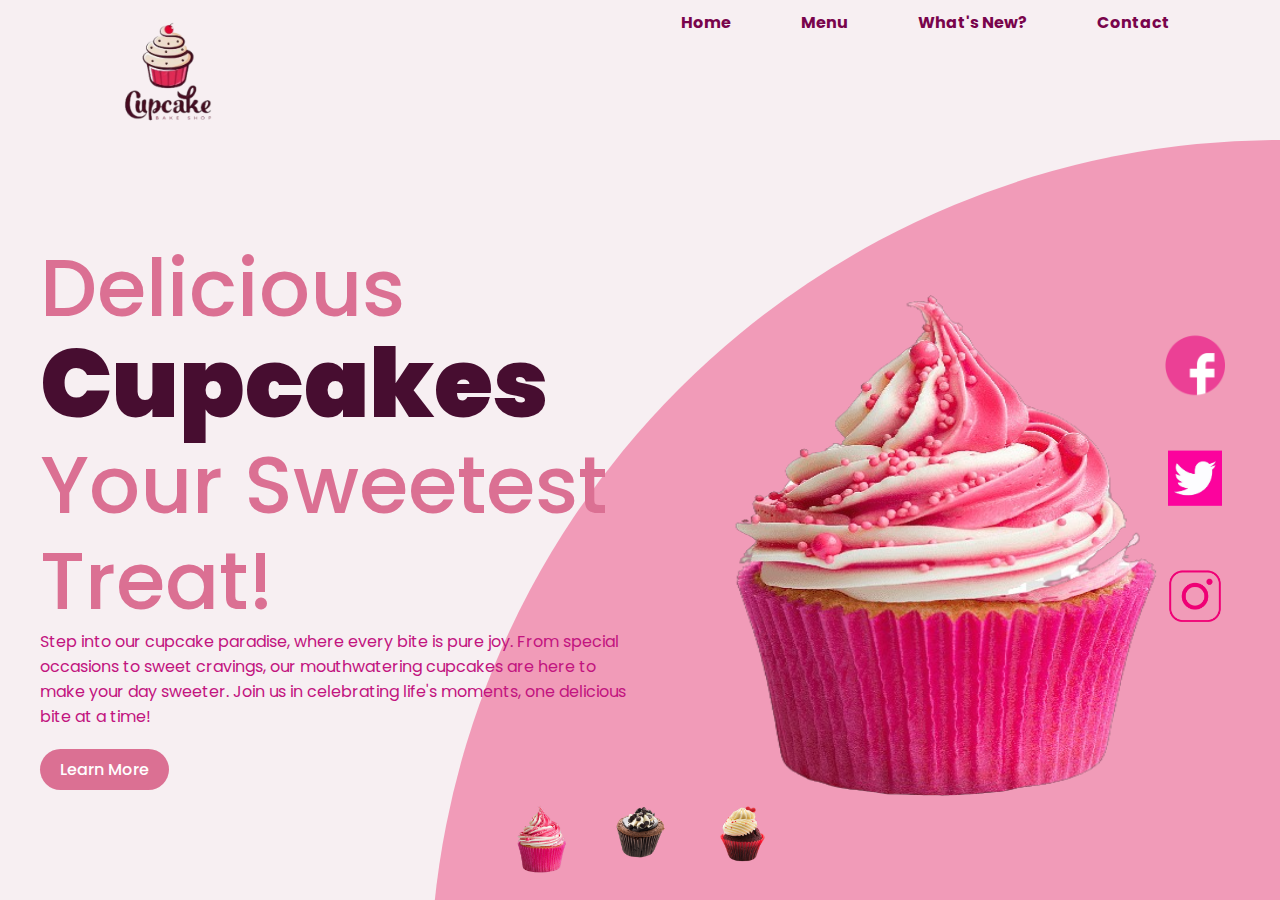
<file: index.html>
<!DOCTYPE html>
<html lang="en">
<head>
    <meta charset="UTF-8">
    <title>Cupcakes Website Landing Page</title>
    <link rel="stylesheet" href="style.css">
</head>
<body>
    <section>
        <div class="back"></div>
        <div class="circle"></div>
        <header>
            <a href="#" class="logo"><img src="logo.png" class="logo"></a>
            <ul>
                <li><a href="#">Home</a></li>
                <li><a href="#">Menu</a></li>
                <li><a href="#">What's New?</a></li>
                <li><a href="#">Contact</a></li>
            </ul>
        </header>
        <div class="content">
            <div class="column">
                <div class="textBox">
                    <h2>Delicious <span>Cupcakes</span>  Your Sweetest Treat! </h2>
                    <p>Step into our cupcake paradise, where every bite is pure joy. 
                        From special occasions to sweet cravings, our mouthwatering cupcakes are here to make your day sweeter. 
                        Join us in celebrating life's moments, one delicious bite at a time!</p>
                    <a href="#">Learn More</a>
                </div>
            </div>
            <div class="column">
                <div class="imgBox">
                    <img src="img1.png" class="starbucks" width="520" height="510">
                </div>
            </div>
        </div>
        <ul class="thumb">
            <li><img src="thumb1.png" onclick="imgSlider('img1.png');changeCircleColor('#f19bb8')"></li>
            <li><img src="thumb2.png" onclick="imgSlider('img2.png');changeCircleColor('#432616')"></li>
            <li><img src="thumb3.png" onclick="imgSlider('img3.png');changeCircleColor('#5F0514')"></li>
        </ul>
        <ul class="sci">
            <li><a href="#"><img src="facebook.png" width="100" height="100"></a></li>
            <li><a href="#"><img src="twitter.jpg" width="90" height="92"></a></li>
            <li><a href="#"><img src="instagram.png" width="110" height="110"></a></li>
        </ul>
    </section>
    <script type="text/javascript">
        function imgSlider(anything){
            document.querySelector('.starbucks').src = anything;
        }

        function changeCircleColor(color){
            const circle = document.querySelector('.circle');
            circle.style.background = color;
        }
    </script>
</body>
</html>
</file>
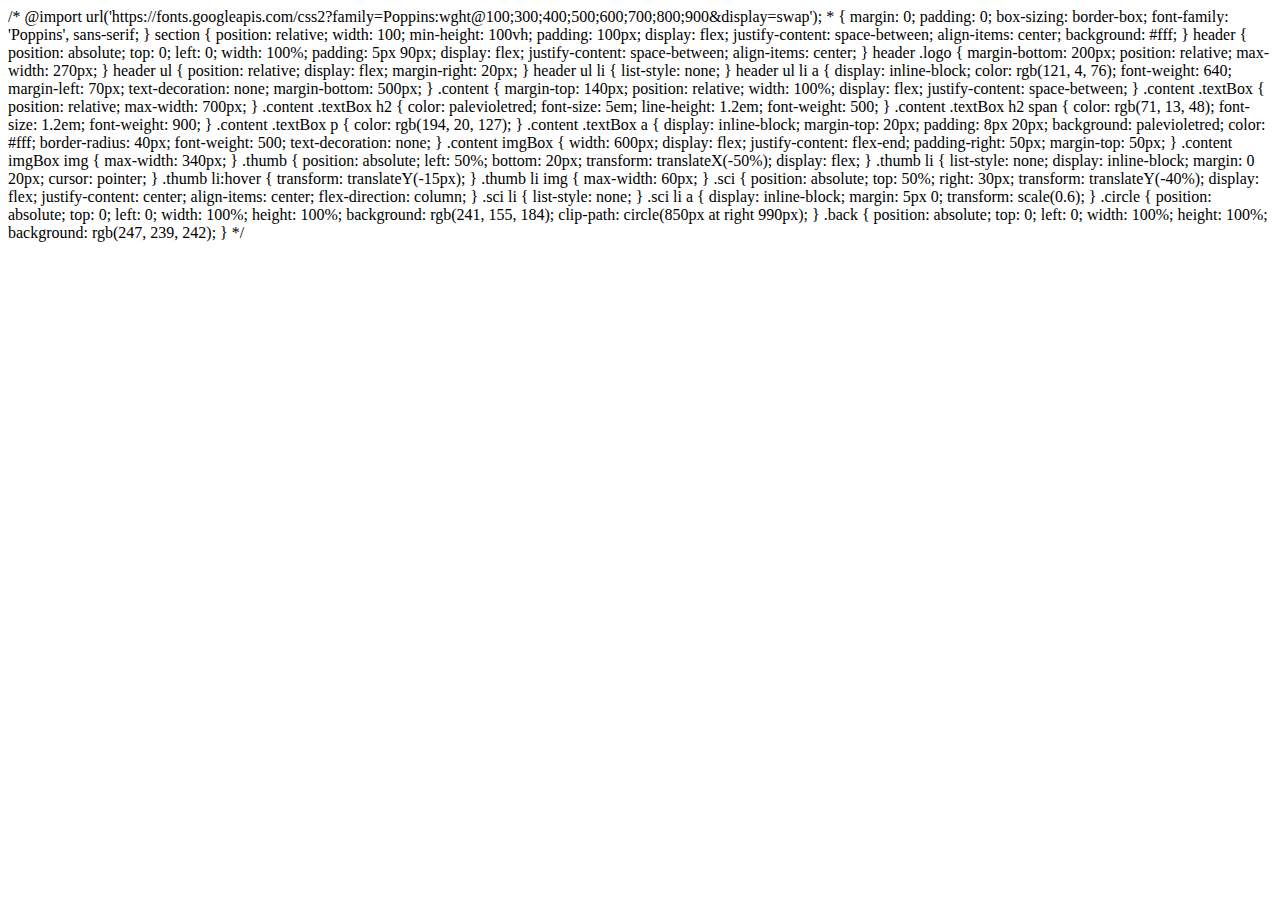
<file: pg.html>
<!-- <!DOCTYPE html>
<html lang="en">
<head>
    <meta charset="UTF-8">
    <title>Cupcakes Website Landing Page</title>
    <link rel="stylesheet" href="style.css">
</head>
<body>
    <section>
        <div class="back"></div>
        <div class="circle"></div>
        <header>
            <a href="#" class="logo"><img src="logo.png" class="logo"></a>
            <ul>
                <li><a href="#">Home</a></li>
                <li><a href="#">Menu</a></li>
                <li><a href="#">What's New?</a></li>
                <li><a href="#">Contact</a></li>
            </ul>
        </header>
        <div class="content">
            <div class="textBox">
                <h2>Delicious <span>Cupcakes</span>  Your Sweetest Treat! </h2>
                <p>Step into our cupcake paradise, where every bite is pure joy. 
                    From special occasions to sweet cravings, our mouthwatering cupcakes are here to make your day sweeter. 
                    Join us in celebrating life's moments, one delicious bite at a time!</p>
                    <a href="#">Learn More</a>
                </div>
                    <div class="imgBox" >
                        <img src="img1.png" class="starbucks" width="520" height="510" >
                    </div>
            </div>
           <ul class="thumb">
            <li><img src="thumb1.png" onclick="imgSlider('img1.png');changeCircleColor('#f19bb8')"></li>
            <li><img src="thumb2.png" onclick="imgSlider('img2.png');changeCircleColor('#432616')"></li>
            <li><img src="thumb3.png" onclick="imgSlider('img3.png');changeCircleColor('#5F0514')"></li>
           </ul>
        <ul class="sci">
            <li><a href="#"><img src="facebook.png"  width = "100" height = "100"></a></li>
            <li><a href="#"><img src="twitter.jpg"  width = "90" height = "92"></a></li>
            <li><a href="#"><img src="instagram.png" width = "110" height = "110"></a></li>
        </ul>
    </section>
    <script type="text/javascript">
        function imgSlider(anything){
            document.querySelector('.starbucks'). src = anything;
        }

        function changeCircleColor(color){
            const circle = document.querySelector('.circle');
            circle.style.background = color;
        }
    </script>
</body>
</html> -->
/* @import url('https://fonts.googleapis.com/css2?family=Poppins:wght@100;300;400;500;600;700;800;900&display=swap');

* {
  margin: 0;
  padding: 0;
  box-sizing: border-box;
  font-family: 'Poppins', sans-serif;
  
}
section
{
    position: relative;
    width: 100;
    min-height: 100vh;
    padding: 100px;
    display: flex;
    justify-content: space-between;
    align-items: center;
    background: #fff;
}
header
{
    position: absolute;
    top: 0;
    left: 0;
    width: 100%;
    padding: 5px 90px;
    display: flex;
    justify-content: space-between;
    align-items: center;
}
header .logo
{
    margin-bottom: 200px;
    position: relative;
    max-width: 270px;

}
header ul
{
    position: relative;
    display: flex;
    margin-right: 20px;
}
header ul li
{
    list-style: none;
    
}
header ul li a
{
    display: inline-block;
    color: rgb(121, 4, 76);
    font-weight: 640;
    margin-left: 70px;
    text-decoration: none;
    margin-bottom: 500px;
}
.content
{
    margin-top: 140px;
    position: relative;
    width: 100%;
    display: flex;
    justify-content: space-between;
}
.content .textBox 
{
    position: relative;
    max-width: 700px;
}
.content .textBox h2
{
    color: palevioletred;
    font-size: 5em;
    line-height: 1.2em;
    font-weight: 500;
}
.content .textBox h2 span
{
    color: rgb(71, 13, 48);
    font-size: 1.2em;
    font-weight: 900;
}
.content .textBox p
{
    color: rgb(194, 20, 127);
}
.content .textBox a
{
    display: inline-block;
    margin-top: 20px;
    padding: 8px 20px;
    background: palevioletred;
    color: #fff;
    border-radius: 40px;
    font-weight: 500;
    text-decoration: none;
}
.content imgBox
{
    width: 600px;
    display: flex;
    justify-content: flex-end;
    padding-right: 50px;
    margin-top: 50px;
    
}
.content imgBox img 
{
    max-width: 340px;
}
.thumb
{
    position: absolute;
    left: 50%;
    bottom: 20px;
    transform: translateX(-50%);
    display: flex;
}
.thumb li
{
    list-style: none;
    display: inline-block;
    margin: 0 20px;
    cursor: pointer;
}
.thumb li:hover
{
    transform: translateY(-15px);
}
.thumb li img
{
    max-width: 60px;
}
.sci
{
    position: absolute;
    top: 50%;
    right: 30px;
    transform: translateY(-40%);
    display: flex;
    justify-content: center;
    align-items: center;
    flex-direction: column;
    
    
}
.sci li
{
    list-style: none;
    
}
.sci li a
{
    display: inline-block;
    margin: 5px 0;
    transform: scale(0.6);
    
}
.circle
{
    position: absolute;
    top: 0;
    left: 0;
    width: 100%;
    height: 100%;
    background: rgb(241, 155, 184);
    clip-path: circle(850px at right 990px);
} 
.back
{
    position: absolute;
    top: 0;
    left: 0;
    width: 100%;
    height: 100%;
    background: rgb(247, 239, 242);
} */
</file>
<file: style.css>
@import url('https://fonts.googleapis.com/css2?family=Poppins:wght@100;300;400;500;600;700;800;900&display=swap');

* {
  margin: 0;
  padding: 0;
  box-sizing: border-box;
  font-family: 'Poppins', sans-serif;
}

section {
    position: relative;
    width: 100%;
    min-height: 100vh;
    padding: 40px;
    display: flex;
    justify-content: space-between;
    align-items: center;
    background: #fff;
    columns: 2; 
    column-gap: 20px; 
}

header {
    position: absolute;
    top: 0;
    left: 0;
    width: 100%;
    padding: 5px 90px;
    display: flex;
    justify-content: space-between;
    align-items: center;
}

header .logo {
    margin-bottom: 200px;
    position: relative;
    max-width: 150px;
}

header ul {
    position: relative;
    display: flex;
    margin-right: 20px;
}

header ul li {
    list-style: none;
}

header ul li a {
    display: inline-block;
    color: rgb(121, 4, 76);
    font-weight: 640;
    margin-left: 70px;
    text-decoration: none;
    margin-bottom: 500px;
}

.content {
    margin-top: 140px;
    position: relative;
    width: 100%;
    display: flex;
    justify-content: space-between;
}

.content .textBox {
    position: relative;
    max-width: 700px;
}

.content .textBox h2 {
    color: palevioletred;
    font-size: 5em;
    line-height: 1.2em;
    font-weight: 500;
}

.content .textBox h2 span {
    color: rgb(71, 13, 48);
    font-size: 1.2em;
    font-weight: 900;
}

.content .textBox p {
    color: rgb(194, 20, 127);
}

.content .textBox a {
    display: inline-block;
    margin-top: 20px;
    padding: 8px 20px;
    background: palevioletred;
    color: #fff;
    border-radius: 40px;
    font-weight: 500;
    text-decoration: none;
}

.content .imgBox {
    width: 600px; 
    height: 510px; 
    display: flex;
    justify-content: flex-end;
    padding-right: 50px;
    margin-top: 50px;
}


.content .imgBox img {
    max-width: 100%; 
    height: auto;    
}


.thumb {
    position: absolute;
    left: 50%;
    bottom: 20px;
    transform: translateX(-50%);
    display: flex;
}

.thumb li {
    list-style: none;
    display: inline-block;
    margin: 0 20px;
    cursor: pointer;
}

.thumb li:hover {
    transform: translateY(-15px);
}

.thumb li img {
    max-width: 60px;
}

.sci {
    position: absolute;
    top: 50%;
    right: 30px;
    transform: translateY(-40%);
    display: flex;
    justify-content: center;
    align-items: center;
    flex-direction: column;
}

.sci li {
    list-style: none;
}

.sci li a {
    display: inline-block;
    margin: 5px 0;
    transform: scale(0.6);
}

.circle {
    position: absolute;
    top: 0;
    left: 0;
    width: 100%;
    height: 100%;
    background: rgb(241, 155, 184);
    clip-path: circle(850px at right 990px);
}

.back {
    position: absolute;
    top: 0;
    left: 0;
    width: 100%;
    height: 100%;
    background: rgb(247, 239, 242);
}
</file>
